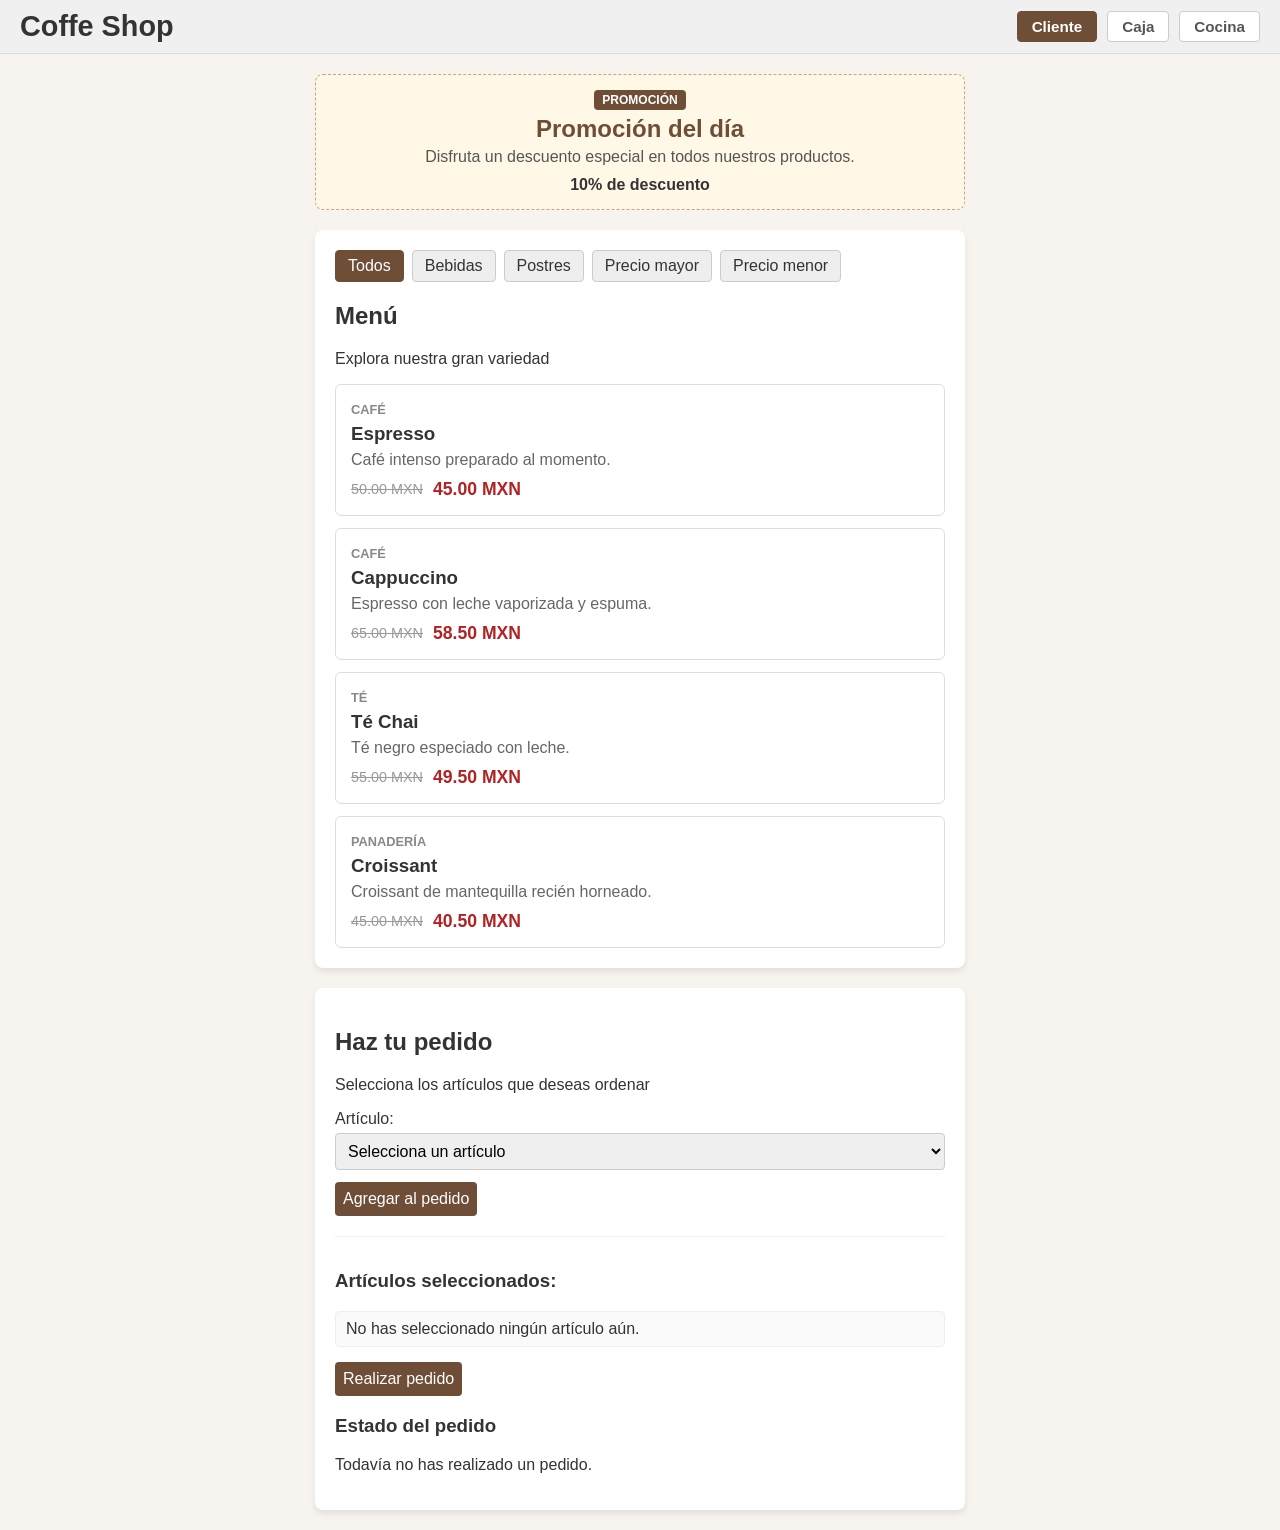
<file: index.html>
<!DOCTYPE html>
<html lang="es">
<head>
    <meta charset="UTF-8">
    <meta name="viewport" content="width=device-width, initial-scale=1.0">
    <title>Coffe Shop | Cliente</title>
    <link rel="stylesheet" href="src/css/styles.css">
    <script src="src/js/data.js" defer></script>
    <script src="src/js/cliente.js" defer></script>
</head>
<body>

    <header class="barra">
        <h1>Coffe Shop</h1>
        <nav class="navegacion">
            <a href="index.html" class="activo">Cliente</a>
            <a href="caja.html">Caja</a>
            <a href="cocina.html">Cocina</a>
        </nav>
    </header>

    <main>
        <section id="promocion" class="promocion contenedor"></section>

        <section class="menu contenedor">
            <div id="filtros-menu">
                <button data-filtro="todos" class="activo">Todos</button>
                <button data-filtro="bebidas">Bebidas</button>
                <button data-filtro="postres">Postres</button>
                <button data-filtro="Precio mayor">Precio mayor</button>
                <button data-filtro="Precio menor">Precio menor</button>
            </div>
            <div>
                <h2>Menú</h2>
                <p>Explora nuestra gran variedad</p>
            </div>

            <div id="menu"></div>
        </section>

        <section class="pedidoc contenedor">
            <div>
                <h2>Haz tu pedido</h2>
                <p>Selecciona los artículos que deseas ordenar</p>

                <div class="pedido-formulario">
                    <label for="articulo">Artículo:</label>
                    <select name="articulo" id="articulo">
                        <option value="">Selecciona un artículo</option>
                    </select>
                    <button type="button" id="btn-agregar">Agregar al pedido</button>
                </div>

                <div class="resumen-pedido">
                    <h3>Artículos seleccionados:</h3>
                    <ul id="lista-pedido"></ul>
                    <button type="button" id="btn-ordenar">Realizar pedido</button>
                </div>

                <div class="estado-pedido">
                    <h3>Estado del pedido</h3>

                    <p id="estado-pedido">
                        Todavía no has realizado un pedido.
                    </p>

                    <button
                        type="button"
                        id="btn-cancelar"
                        style="display: none;"
                    >
                        Cancelar pedido
                    </button>
                </div>
            </div>
        </section>
    </main>
    
</body>
</html>
</file>
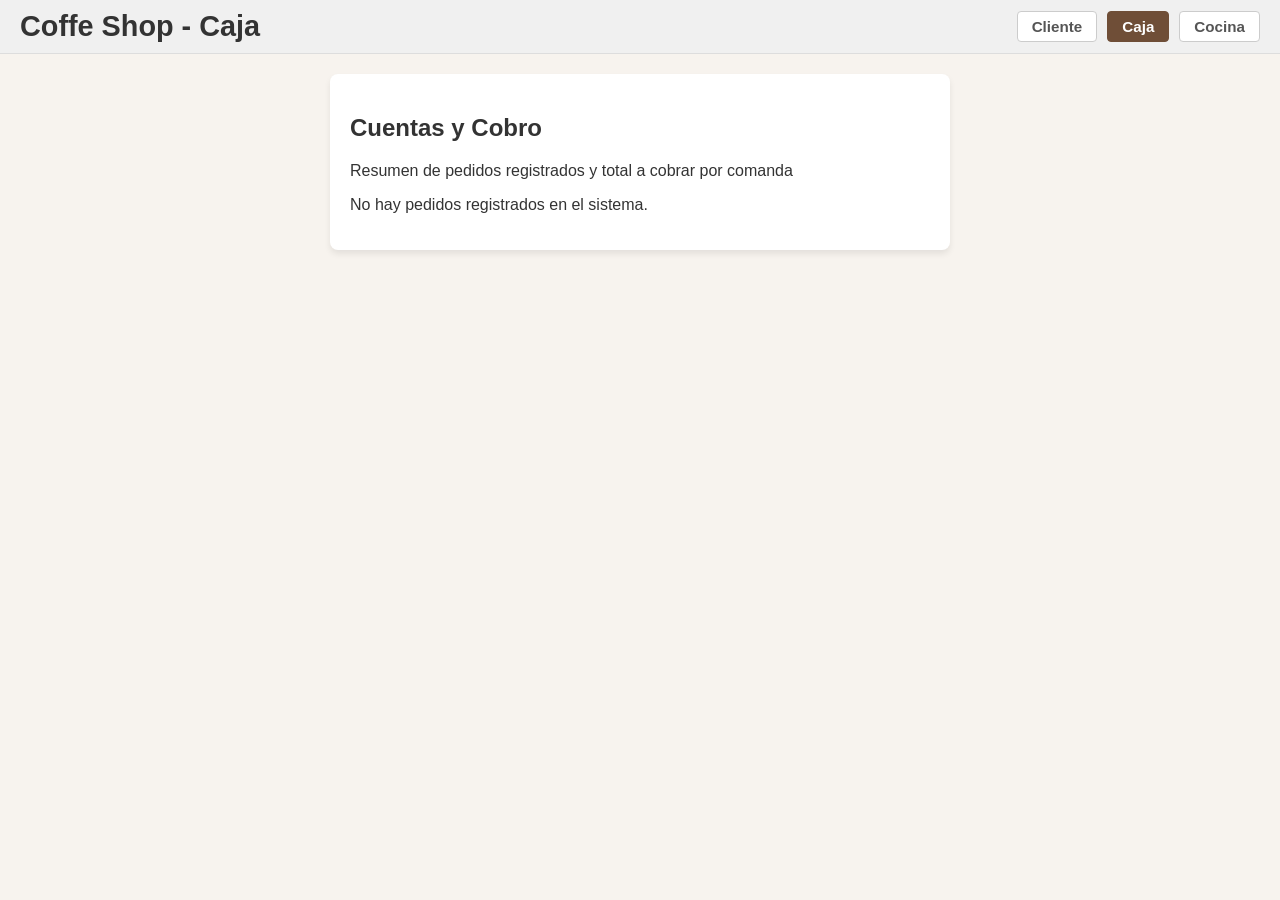
<file: caja.html>
<!DOCTYPE html>
<html lang="es">
<head>
    <meta charset="UTF-8">
    <meta name="viewport" content="width=device-width, initial-scale=1.0">
    <title>Coffe Shop | Caja</title>
    <link rel="stylesheet" href="src/css/styles.css">
    <script src="src/js/data.js" defer></script>
    <script src="src/js/caja.js" defer></script>
</head>
<body>

    <header class="barra">
        <h1>Coffe Shop - Caja</h1>
        <nav class="navegacion">
            <a href="index.html">Cliente</a>
            <a href="caja.html" class="activo">Caja</a>
            <a href="cocina.html">Cocina</a>
        </nav>
    </header>

    <main class="contenedor">
        <section class="panel-modulo">
            <div>
                <h2>Cuentas y Cobro</h2>
                <p>Resumen de pedidos registrados y total a cobrar por comanda</p>
            </div>

            <div id="caja-pedidos"></div>
        </section>
    </main>

</body>
</html>
</file>
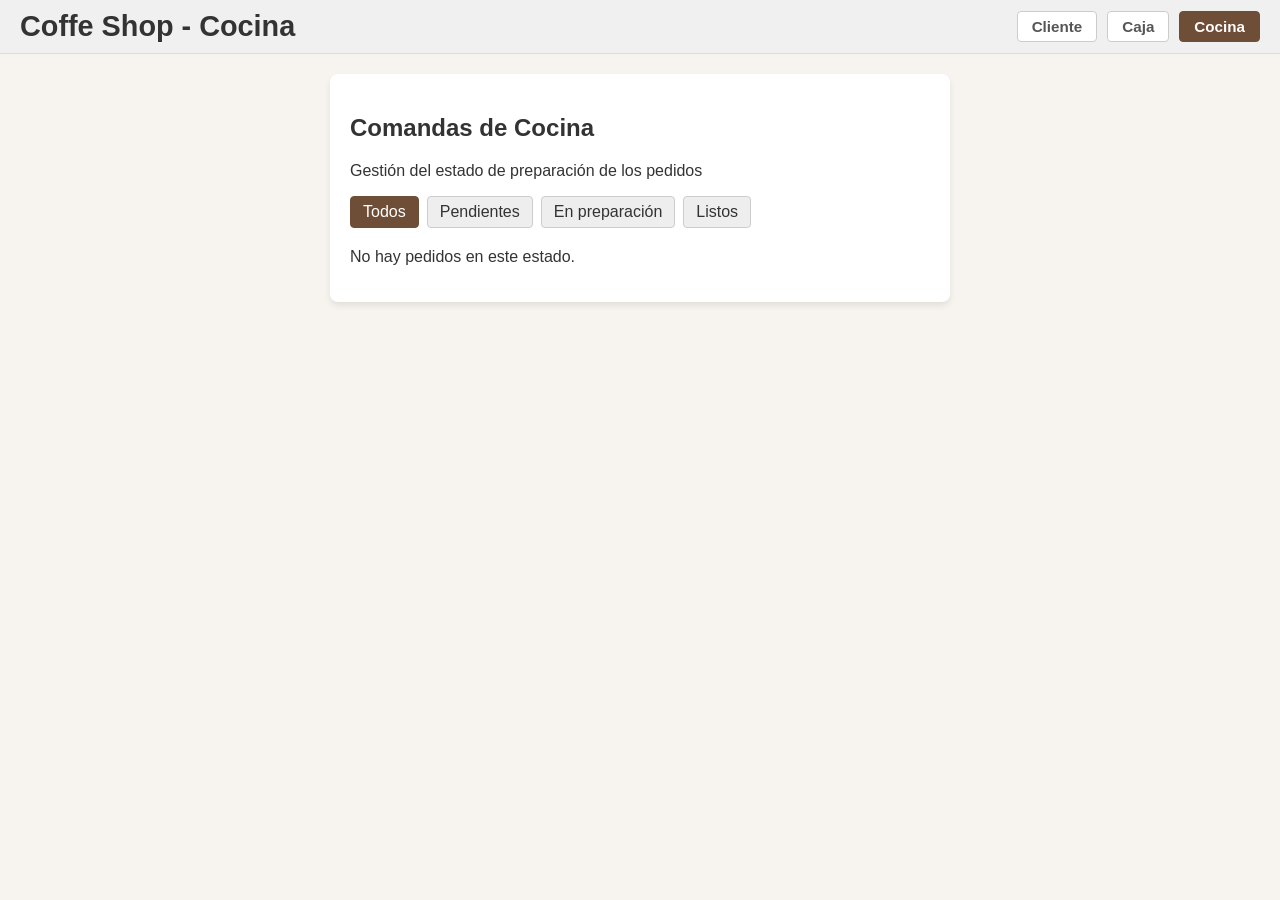
<file: cocina.html>
<!DOCTYPE html>
<html lang="es">
<head>
    <meta charset="UTF-8">
    <meta name="viewport" content="width=device-width, initial-scale=1.0">
    <title>Coffe Shop | Cocina</title>
    <link rel="stylesheet" href="src/css/styles.css">
    <script src="src/js/data.js" defer></script>
    <script src="src/js/cocina.js" defer></script>
</head>
<body>

    <header class="barra">
        <h1>Coffe Shop - Cocina</h1>
        <nav class="navegacion">
            <a href="index.html">Cliente</a>
            <a href="caja.html">Caja</a>
            <a href="cocina.html" class="activo">Cocina</a>
        </nav>
    </header>

    <main class="contenedor">
        <section class="panel-modulo">
            <div>
                <h2>Comandas de Cocina</h2>
                <p>Gestión del estado de preparación de los pedidos</p>
            </div>

            <div id="filtros-cocina" class="filtros-cocina">
                <button data-filtro="todos" class="activo">Todos</button>
                <button data-filtro="pendiente">Pendientes</button>
                <button data-filtro="preparando">En preparación</button>
                <button data-filtro="listo">Listos</button>
            </div>

            <div id="cocina-pedidos"></div>
        </section>
    </main>

</body>
</html>
</file>
<file: src/css/styles.css>
/* Estilos globales */
* {
  box-sizing: border-box;
}

body {
  margin: 0;
  background-color: #f7f3ee;
  color: #333;
  font-family: Arial, sans-serif;
}

/* Barra superior y navegación */
.barra {
  background-color: #f0f0f0;
  padding: 10px 20px;
  display: flex;
  justify-content: space-between;
  align-items: center;
  border-bottom: 1px solid #ddd;
}

.barra h1 {
  margin: 0;
  font-size: 1.8rem;
  color: #333;
}

.navegacion {
  display: flex;
  gap: 10px;
}

.navegacion a {
  font-size: 0.95rem;
  color: #555;
  text-decoration: none;
  font-weight: bold;
  padding: 6px 14px;
  border-radius: 4px;
  border: 1px solid #ccc;
  background: #fff;
}

.navegacion a:hover,
.navegacion a.activo {
  background-color: #6f4e37;
  color: #fff;
  border-color: #6f4e37;
}

/* Contenedores */
.contenedor {
  max-width: 650px;
  margin: 0 auto;
  padding: 0 15px;
}

.menu,
.pedidoc,
.panel-modulo {
  background-color: #fff;
  margin: 20px auto;
  padding: 20px;
  border-radius: 8px;
  box-shadow: 0 4px 6px rgba(0, 0, 0, 0.08);
}

/* Promoción */
.promocion {
  background-color: #fff8e7;
  border: 1px dashed #d4a373;
  padding: 15px 20px;
  margin: 20px auto;
  border-radius: 8px;
  text-align: center;
}

.promocion h2 {
  margin: 5px 0;
  color: #6f4e37;
}

.promocion p {
  margin: 5px 0 10px;
  color: #555;
}

.promocion-etiqueta {
  display: inline-block;
  background-color: #6f4e37;
  color: #fff;
  font-size: 0.75rem;
  font-weight: bold;
  padding: 3px 8px;
  border-radius: 4px;
  text-transform: uppercase;
}

/* Filtros */
#filtros-menu,
.filtros-cocina {
  display: flex;
  flex-wrap: wrap;
  gap: 8px;
  margin-bottom: 20px;
}

#filtros-menu button,
.filtros-cocina button {
  background-color: #eee;
  color: #333;
  border: 1px solid #ccc;
  padding: 6px 12px;
  border-radius: 4px;
  cursor: pointer;
}

#filtros-menu button.activo,
.filtros-cocina button.activo {
  background-color: #6f4e37;
  color: #fff;
  border-color: #6f4e37;
}

/* Listado de menú */
#menu {
  display: grid;
  gap: 12px;
  margin-top: 15px;
}

.producto {
  padding: 15px;
  border: 1px solid #ddd;
  border-radius: 6px;
  background: #fff;
  text-align: left;
}

.producto .categoria {
  font-size: 0.8rem;
  color: #888;
  text-transform: uppercase;
  font-weight: bold;
}

.producto h3 {
  margin: 5px 0 6px;
}

.producto p {
  margin: 6px 0 10px;
  color: #666;
}

.precios {
  display: flex;
  align-items: center;
  gap: 10px;
}

.precio-anterior {
  text-decoration: line-through;
  color: #999;
  font-size: 0.9rem;
}

.precio-promocion {
  color: #b22222;
  font-size: 1.1rem;
}

.precio {
  font-size: 1.1rem;
  color: #333;
}

/* Formularios y controles */
select,
input,
textarea,
button {
  box-sizing: border-box;
  font: inherit;
  padding: 8px;
}

select,
input,
textarea {
  width: 100%;
  margin: 5px 0 12px;
  border: 1px solid #ccc;
  border-radius: 4px;
}

button {
  border: 0;
  border-radius: 4px;
  background: #6f4e37;
  color: #fff;
  cursor: pointer;
}

button:hover {
  background: #563c2b;
}

/* Pedido del Cliente */
.pedido-formulario {
  text-align: left;
  margin-bottom: 20px;
}

.resumen-pedido {
  text-align: left;
  border-top: 1px solid #eee;
  padding-top: 15px;
}

.resumen-pedido ul {
  list-style: none;
  padding: 0;
  margin: 10px 0 15px;
}

.resumen-pedido li {
  display: flex;
  justify-content: space-between;
  align-items: center;
  padding: 8px 10px;
  background: #fafafa;
  border: 1px solid #eee;
  border-radius: 4px;
  margin-bottom: 6px;
}

.btn-quitar {
  background: #e74c3c;
  color: #fff;
  padding: 2px 8px;
  font-size: 0.8rem;
  border-radius: 3px;
}

/* Tarjetas de Pedidos en Caja y Cocina */
.pedido-caja,
.pedido-cocina {
  border: 1px solid #ddd;
  border-radius: 6px;
  padding: 15px;
  margin-bottom: 15px;
  background: #fafafa;
  text-align: left;
}

.pedido-caja-header,
.pedido-cocina-header {
  display: flex;
  justify-content: space-between;
  align-items: center;
  border-bottom: 1px solid #eee;
  padding-bottom: 8px;
  margin-bottom: 10px;
}

.pedido-caja-header h3,
.pedido-cocina-header h3 {
  margin: 0;
}

.pedido-caja ul,
.pedido-cocina ul {
  margin: 8px 0 12px;
  padding-left: 20px;
}

.total-pedido {
  font-size: 1.1rem;
  margin: 10px 0 0;
  color: #27ae60;
}

/* Estados de los pedidos */
.badge-estado {
  display: inline-block;
  padding: 4px 10px;
  border-radius: 12px;
  font-size: 0.8rem;
  font-weight: bold;
  text-transform: capitalize;
}

.estado-pendiente {
  background-color: #f39c12;
  color: #fff;
}

.estado-preparando {
  background-color: #2980b9;
  color: #fff;
}

.estado-listo {
  background-color: #27ae60;
  color: #fff;
}

/* Acciones en Cocina */
.acciones-cocina {
  margin-top: 10px;
}

.btn-estado {
  background-color: #2980b9;
  color: #fff;
  padding: 8px 12px;
  border: none;
  border-radius: 4px;
}

.btn-estado.btn-listo {
  background-color: #27ae60;
}

.badge-completado {
  font-weight: bold;
  color: #27ae60;
}
</file>
